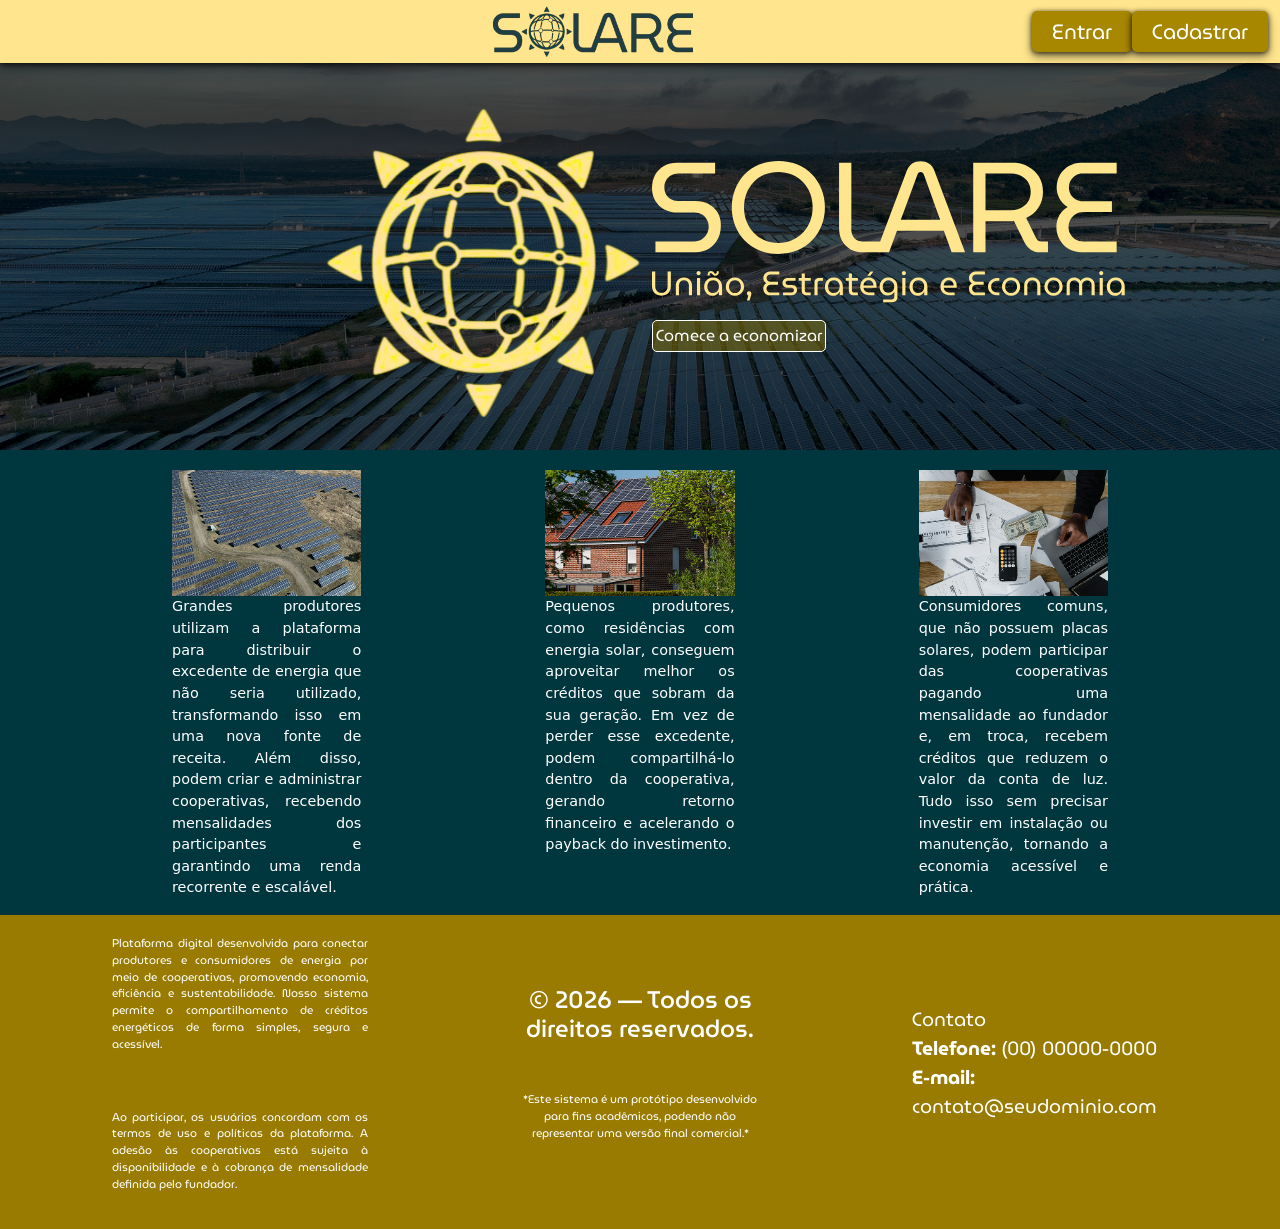
<file: Frontend/index.html>
<!doctype html>
<html lang="en">
  <head>
    <meta charset="utf-8">
    <meta name="viewport" content="width=device-width, initial-scale=1">
    <title>Solare</title>
    <link rel="stylesheet" href="./css/main.css">
    <link rel="stylesheet" href="./css/header_footer.css">
    <link href="https://cdn.jsdelivr.net/npm/bootstrap@5.3.8/dist/css/bootstrap.min.css" rel="stylesheet" integrity="sha384-sRIl4kxILFvY47J16cr9ZwB07vP4J8+LH7qKQnuqkuIAvNWLzeN8tE5YBujZqJLB" crossorigin="anonymous">
<link rel="preconnect" href="https://fonts.googleapis.com">
<link rel="preconnect" href="https://fonts.gstatic.com" crossorigin>
<link href="https://fonts.googleapis.com/css2?family=MuseoModerno:ital,wght@0,100..900;1,100..900&display=swap" rel="stylesheet">
  
</head>
  <body>

    <div class="container-fluid">
        <div class="row align-items-center" id="header">
            <div class="col"></div>
            <div class="col-8 d-flex justify-content-center"><a style="text-decoration: none; color: white;" href="../docs/index.html"><img id="logo" src="./img/logotipo-solare.svg" alt=""></a></div>
            <div ID="botoes" class="col d-flex align-items-center">
                <a style="text-decoration: none; color: white;" href="./login.html"><button class="btn-cad">Entrar</button></a>
                <a style="text-decoration: none; color: white;" href="./cadastro.html"><button class="btn-cad">Cadastrar</button></a>
            </div>
        </div>
        <div class="row d-flex justify-content-center align-items-center" id="content1">
            <div class="col-3 d-flex justify-content-center"><img src="./img/logozinha.svg" alt=""></div>
            <div class="col-3 d-flex flex-column justify-content-evenly align-items-start" style="height: 25vh">
                <img src="./img/SOLARE.svg" alt="">
                <img src="./img/União, Estratégia e Economia.svg" alt="">
                <a style="text-decoration: none;" href="./cadastro.html"><button id="btn-economize">Comece a economizar</button></a>
            </div>
        </div>
        <div class="row d-flex justify-content-evenly" id="content2">
            <div class="col-2">         
                <div class="img"><img src="./img/placa_usina.png" alt=""></div>
                <div class="text"><p>Grandes produtores utilizam a plataforma para distribuir o excedente de energia que não seria utilizado, transformando isso em uma nova fonte de receita. Além disso, podem criar e administrar cooperativas, recebendo mensalidades dos participantes e garantindo uma renda recorrente e escalável.</p></div>
            </div>
            <div class="col-2">
                <div class="img"><img src="./img/placa_casa.png" alt=""></div>
                <div class="text"><p>Pequenos produtores, como residências com energia solar, conseguem aproveitar melhor os créditos que sobram da sua geração. Em vez de perder esse excedente, podem compartilhá-lo dentro da cooperativa, gerando retorno financeiro e acelerando o payback do investimento.</p></div>
            </div>
            <div class="col-2">
                <div class="img"><img src="./img/consumidor_conta.png" alt=""></div>
                <div class="text"><p>Consumidores comuns, que não possuem placas solares, podem participar das cooperativas pagando uma mensalidade ao fundador e, em troca, recebem créditos que reduzem o valor da conta de luz. Tudo isso sem precisar investir em instalação ou manutenção, tornando a economia acessível e prática.</p></div>
            </div>
        </div>
        <div class="row d-flex justify-content-evenly" id="footer">
            <div class="col-3 d-flex flex-column justify-content-center">
                <p>Plataforma digital desenvolvida para conectar produtores e consumidores de energia por meio de cooperativas, promovendo economia, eficiência e sustentabilidade. Nosso sistema permite o compartilhamento de créditos energéticos de forma simples, segura e acessível.</p>
                <p>Ao participar, os usuários concordam com os termos de uso e políticas da plataforma. A adesão às cooperativas está sujeita à disponibilidade e à cobrança de mensalidade definida pelo fundador.</p>
            </div>
            <div class="col-3 d-flex flex-column justify-content-center">
                <h2 style="text-align: center;">© 2026 — Todos os direitos reservados.</h2>
                <p style="text-align: center;">*Este sistema é um protótipo desenvolvido para fins acadêmicos, podendo não representar uma versão final comercial.*</p>
            </div>
            <div class="col-3 d-flex flex-column justify-content-center">
                <p style="font-size: 1.2em;">Contato<br><strong>Telefone:</strong> (00) 00000-0000<br><strong>E-mail:</strong> contato@seudominio.com</p>
            </div>
        </div>
    </div>








    <script src="https://cdn.jsdelivr.net/npm/bootstrap@5.3.8/dist/js/bootstrap.bundle.min.js" integrity="sha384-FKyoEForCGlyvwx9Hj09JcYn3nv7wiPVlz7YYwJrWVcXK/BmnVDxM+D2scQbITxI" crossorigin="anonymous"></script>
  </body>
</html>
</file>
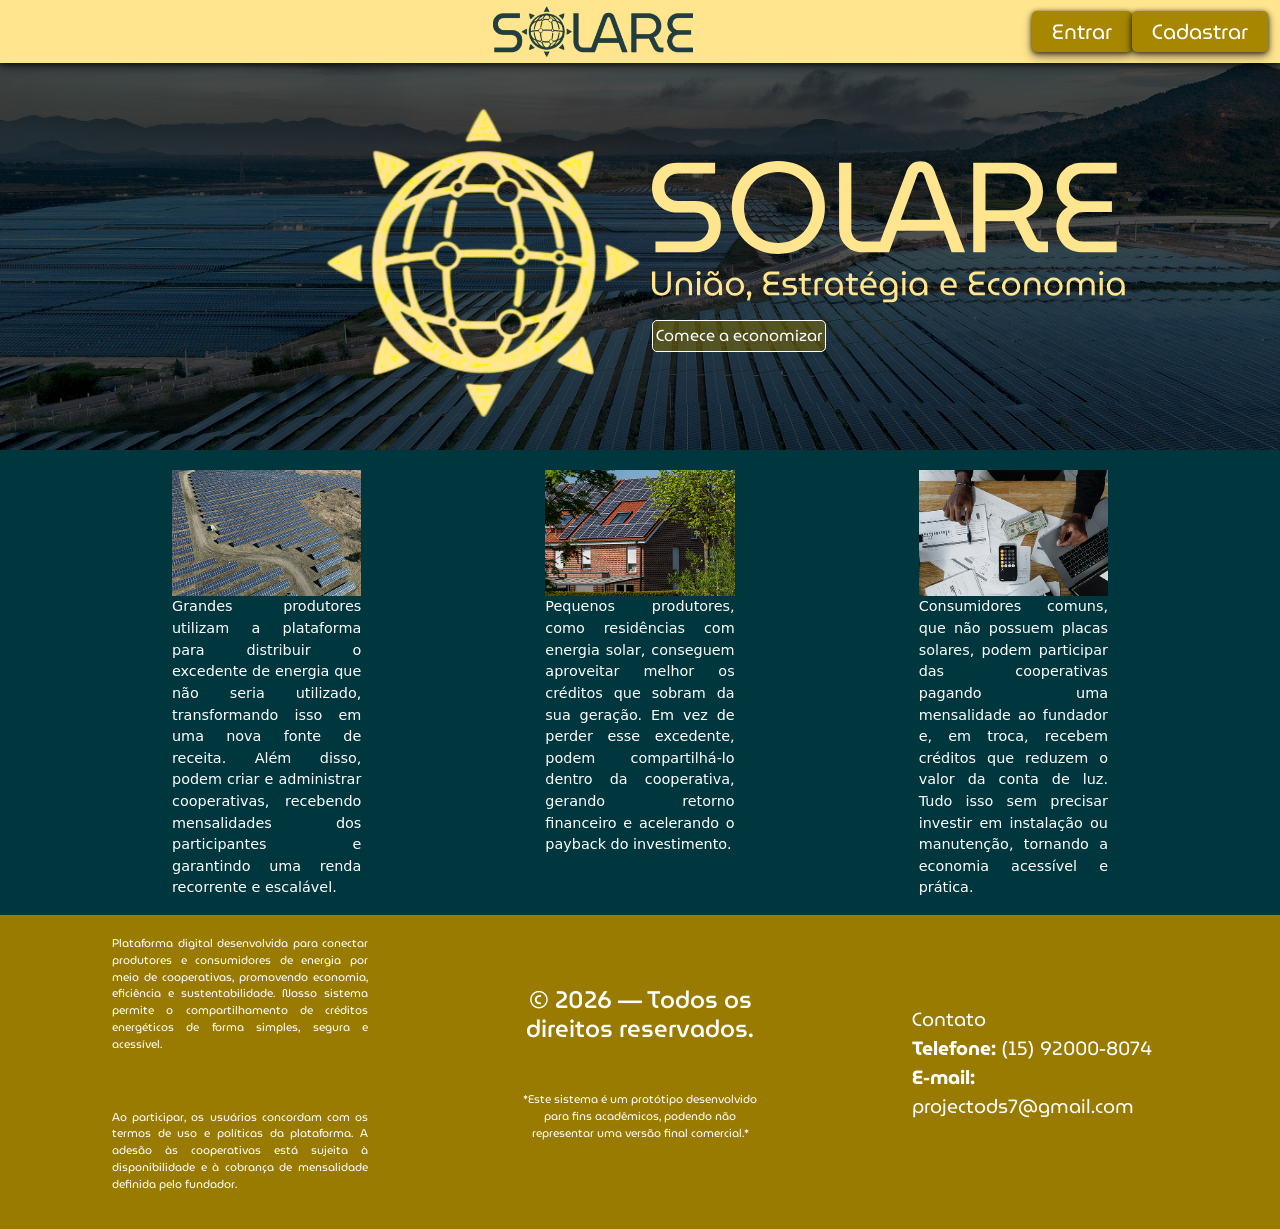
<file: docs/Frontend/index.html>
<!doctype html>
<html lang="en">
  <head>
    <meta charset="utf-8">
    <meta name="viewport" content="width=device-width, initial-scale=1">
    <title>Solare</title>
    <link rel="stylesheet" href="./css/main.css">
    <link rel="stylesheet" href="./css/header_footer.css">
    <link href="https://cdn.jsdelivr.net/npm/bootstrap@5.3.8/dist/css/bootstrap.min.css" rel="stylesheet" integrity="sha384-sRIl4kxILFvY47J16cr9ZwB07vP4J8+LH7qKQnuqkuIAvNWLzeN8tE5YBujZqJLB" crossorigin="anonymous">
<link rel="preconnect" href="https://fonts.googleapis.com">
<link rel="preconnect" href="https://fonts.gstatic.com" crossorigin>
  <link rel="icon" type="image/png" href="assets/imagens/simbolo-solare.png">
<link href="https://fonts.googleapis.com/css2?family=MuseoModerno:ital,wght@0,100..900;1,100..900&display=swap" rel="stylesheet">
  
</head>
  <body>

    <div class="container-fluid">
        <div class="row align-items-center" id="header">
            <div class="col"></div>
            <div class="col-8 d-flex justify-content-center"><a style="text-decoration: none; color: white;" href="../../../UPX-III/index.html"><img id="logo" src="./img/logotipo-solare.svg" alt=""></a></div>
            <div ID="botoes" class="col d-flex align-items-center">
                <a style="text-decoration: none; color: white;" href="./login.html"><button class="btn-cad">Entrar</button></a>
                <a style="text-decoration: none; color: white;" href="./cadastro.html"><button class="btn-cad">Cadastrar</button></a>
            </div>
        </div>
        <div class="row d-flex justify-content-center align-items-center" id="content1">
            <div id="logosol" class="col-3 d-flex justify-content-center"><img src="./img/logozinha.svg" alt=""></div>
            <div id="textosol" class="col-3 d-flex flex-column justify-content-evenly align-items-start" style="height: 25vh">
                <img src="./img/SOLARE.svg" alt="">
                <img src="./img/União, Estratégia e Economia.svg" alt="">
                <a style="text-decoration: none;" href="./cadastro.html"><button id="btn-economize">Comece a economizar</button></a>
            </div>
        </div>
        <div class="row d-flex justify-content-evenly" id="content2">
            <div  class="col-2 imgss">         
                <div class="img"><img src="./img/placa_usina.png" alt=""></div>
                <div class="text"><p>Grandes produtores utilizam a plataforma para distribuir o excedente de energia que não seria utilizado, transformando isso em uma nova fonte de receita. Além disso, podem criar e administrar cooperativas, recebendo mensalidades dos participantes e garantindo uma renda recorrente e escalável.</p></div>
            </div>
            <div  class="col-2 imgss">
                <div class="img"><img src="./img/placa_casa.png" alt=""></div>
                <div class="text"><p>Pequenos produtores, como residências com energia solar, conseguem aproveitar melhor os créditos que sobram da sua geração. Em vez de perder esse excedente, podem compartilhá-lo dentro da cooperativa, gerando retorno financeiro e acelerando o payback do investimento.</p></div>
            </div>
            <div  class="col-2 imgss">
                <div class="img"><img src="./img/consumidor_conta.png" alt=""></div>
                <div class="text"><p>Consumidores comuns, que não possuem placas solares, podem participar das cooperativas pagando uma mensalidade ao fundador e, em troca, recebem créditos que reduzem o valor da conta de luz. Tudo isso sem precisar investir em instalação ou manutenção, tornando a economia acessível e prática.</p></div>
            </div>
        </div>
        <div class="row d-flex justify-content-evenly" id="footer">
            <div class="col-3 d-flex flex-column justify-content-center">
                <p>Plataforma digital desenvolvida para conectar produtores e consumidores de energia por meio de cooperativas, promovendo economia, eficiência e sustentabilidade. Nosso sistema permite o compartilhamento de créditos energéticos de forma simples, segura e acessível.</p>
                <p>Ao participar, os usuários concordam com os termos de uso e políticas da plataforma. A adesão às cooperativas está sujeita à disponibilidade e à cobrança de mensalidade definida pelo fundador.</p>
            </div>
            <div class="col-3 d-flex flex-column justify-content-center">
                <h2 style="text-align: center;">© 2026 — Todos os direitos reservados.</h2>
                <p style="text-align: center;">*Este sistema é um protótipo desenvolvido para fins acadêmicos, podendo não representar uma versão final comercial.*</p>
            </div>
            <div class="col-3 d-flex flex-column justify-content-center">
                <p style="font-size: 1.2em;">Contato<br><strong>Telefone:</strong> (15) 92000-8074<br><strong>E-mail:</strong> projectods7@gmail.com</p>
            </div>
        </div>
    </div>








    <script src="https://cdn.jsdelivr.net/npm/bootstrap@5.3.8/dist/js/bootstrap.bundle.min.js" integrity="sha384-FKyoEForCGlyvwx9Hj09JcYn3nv7wiPVlz7YYwJrWVcXK/BmnVDxM+D2scQbITxI" crossorigin="anonymous"></script>
  </body>
</html>
</file>
<file: Frontend/css/main.css>
#botoes{
            justify-content: space-evenly;
        }

        .btn-cad{
            font-family: museoModerno, sans-serif;
            padding: 0;
            font-size: 1.3em;
            background-color: #A78700;
            color: white;
            border: none;
            padding: 5px 20px;
            border-radius: 5px;
            box-shadow: 
                0px 1px 5px 0px rgba(0, 0, 0, 0.7),
                0px 4px 9px 0px rgba(0, 0, 0, 0.4),
                0px 6px 14px 0px rgba(0, 0, 0, 0.1);
        }

        #btn-economize{
            background-color: rgba(131, 112, 4, 0.5);
            font-family: museoModerno, sans-serif;
            border-radius: 5px;
            border: 1px solid white;
            padding: 3px;
            color: white;
        }

        #logo{
            height: 90%;
            max-width: 200px;
        }

        #content1{
            padding-top: 7vh;
            height: 50vh;
            background-image: url('../img/pexels-quang-nguyen-vinh-222549-35105443\ 1.png');
            background-color: rgba(0, 0, 0, 0.7);
            background-blend-mode: multiply;
            background-size: cover;
        }

        #content2{
            background-color: #00373F;
        }

        .col-2 img{
            padding-top: 20px;
            width: 100%;
        }
</file>
<file: Frontend/css/header_footer.css>
*{
            margin: 0;
            padding: 0;
            box-sizing: border-box;
        }

        p{
            text-align: justify;
            color: white;
            font-size: 0.9em;
        }

        a{
            margin: 0;
            padding: 0;
        }


        #header{
            background-color: #FFE58D;
            display: flex;
            flex-direction: row;
            height: 7vh;
            width: 100vw;
            position: fixed;
            z-index: 1;
                        box-shadow: 
                0px 1px 5px 0px rgba(0, 0, 0, 0.7),
                0px 4px 9px 0px rgba(0, 0, 0, 0.4),
                0px 6px 14px 0px rgba(0, 0, 0, 0.1);
        }

        #logo{
            height: 100%;
        }

        .sair{
            display: flex;
            align-items: center;
            justify-content: center;
            flex-direction: row;
            height: 100%;
            width: 100%;
        }

        



                #footer{
            background-color: #987B00;
        }
        
        #footer p{
            color: white;
            font-size: 0.7em;
            font-family: museoModerno, sans-serif;
            padding: 20px;
        }

        #footer h2{
            color: white;
            font-family: museoModerno, sans-serif;
            padding: 20px;
            font-size: 1.5em;
        }
</file>
<file: docs/Frontend/css/main.css>
#botoes{
            justify-content: space-evenly;
        }

        .btn-cad{
            font-family: museoModerno, sans-serif;
            padding: 0;
            font-size: 1.3em;
            background-color: #A78700;
            color: white;
            border: none;
            padding: 5px 20px;
            border-radius: 5px;
            box-shadow: 
                0px 1px 5px 0px rgba(0, 0, 0, 0.7),
                0px 4px 9px 0px rgba(0, 0, 0, 0.4),
                0px 6px 14px 0px rgba(0, 0, 0, 0.1);
        }

        #btn-economize{
            background-color: rgba(131, 112, 4, 0.5);
            font-family: museoModerno, sans-serif;
            border-radius: 5px;
            border: 1px solid white;
            padding: 3px;
            color: white;
        }

        #logo{
            height: 90%;
            max-width: 200px;
        }

        #content1{
            padding-top: 7vh;
            height: 50vh;
            background-image: url('../img/pexels-quang-nguyen-vinh-222549-35105443\ 1.png');
            background-color: rgba(0, 0, 0, 0.7);
            background-blend-mode: multiply;
            background-size: cover;
        }

        #content2{
            background-color: #00373F;
        }

        .col-2 img{
            padding-top: 20px;
            width: 100%;
        }
</file>
<file: docs/Frontend/css/header_footer.css>
*{
            margin: 0;
            padding: 0;
            box-sizing: border-box;
        }

        p{
            text-align: justify;
            color: white;
            font-size: 0.9em;
        }

        a{
            margin: 0;
            padding: 0;
        }


        #header{
            background-color: #FFE58D;
            display: flex;
            flex-direction: row;
            height: 7vh;
            width: 100vw;
            position: fixed;
            z-index: 1;
                        box-shadow: 
                0px 1px 5px 0px rgba(0, 0, 0, 0.7),
                0px 4px 9px 0px rgba(0, 0, 0, 0.4),
                0px 6px 14px 0px rgba(0, 0, 0, 0.1);
        }

        #logo{
            height: 100%;
        }

        .sair{
            display: flex;
            align-items: center;
            justify-content: center;
            flex-direction: row;
            height: 100%;
            width: 100%;
        }

        @media (max-width: 768px) {
            #header{
                flex-direction: column;
                height: auto;
                padding: 10px 0;
                width: 100vw;
                align-items: start;
                justify-content: start;
                            position: fixed;
            z-index: 1;
                        box-shadow: 
                0px 1px 5px 0px rgba(0, 0, 0, 0.7),
                0px 4px 9px 0px rgba(0, 0, 0, 0.4),
                0px 6px 14px 0px rgba(0, 0, 0, 0.1);
            }

            #logo{
                width: 100%;
                margin: 0;
                padding: 0;
                border: none;
                
            }

            #header button{
                display: none;
            }

            .sair{
                width: auto;
            }
        }

        



                #footer{
            background-color: #987B00;
        }
        
        #footer p{
            color: white;
            font-size: 0.7em;
            font-family: museoModerno, sans-serif;
            padding: 20px;
        }

        #footer h2{
            color: white;
            font-family: museoModerno, sans-serif;
            padding: 20px;
            font-size: 1.5em;
        }
</file>
